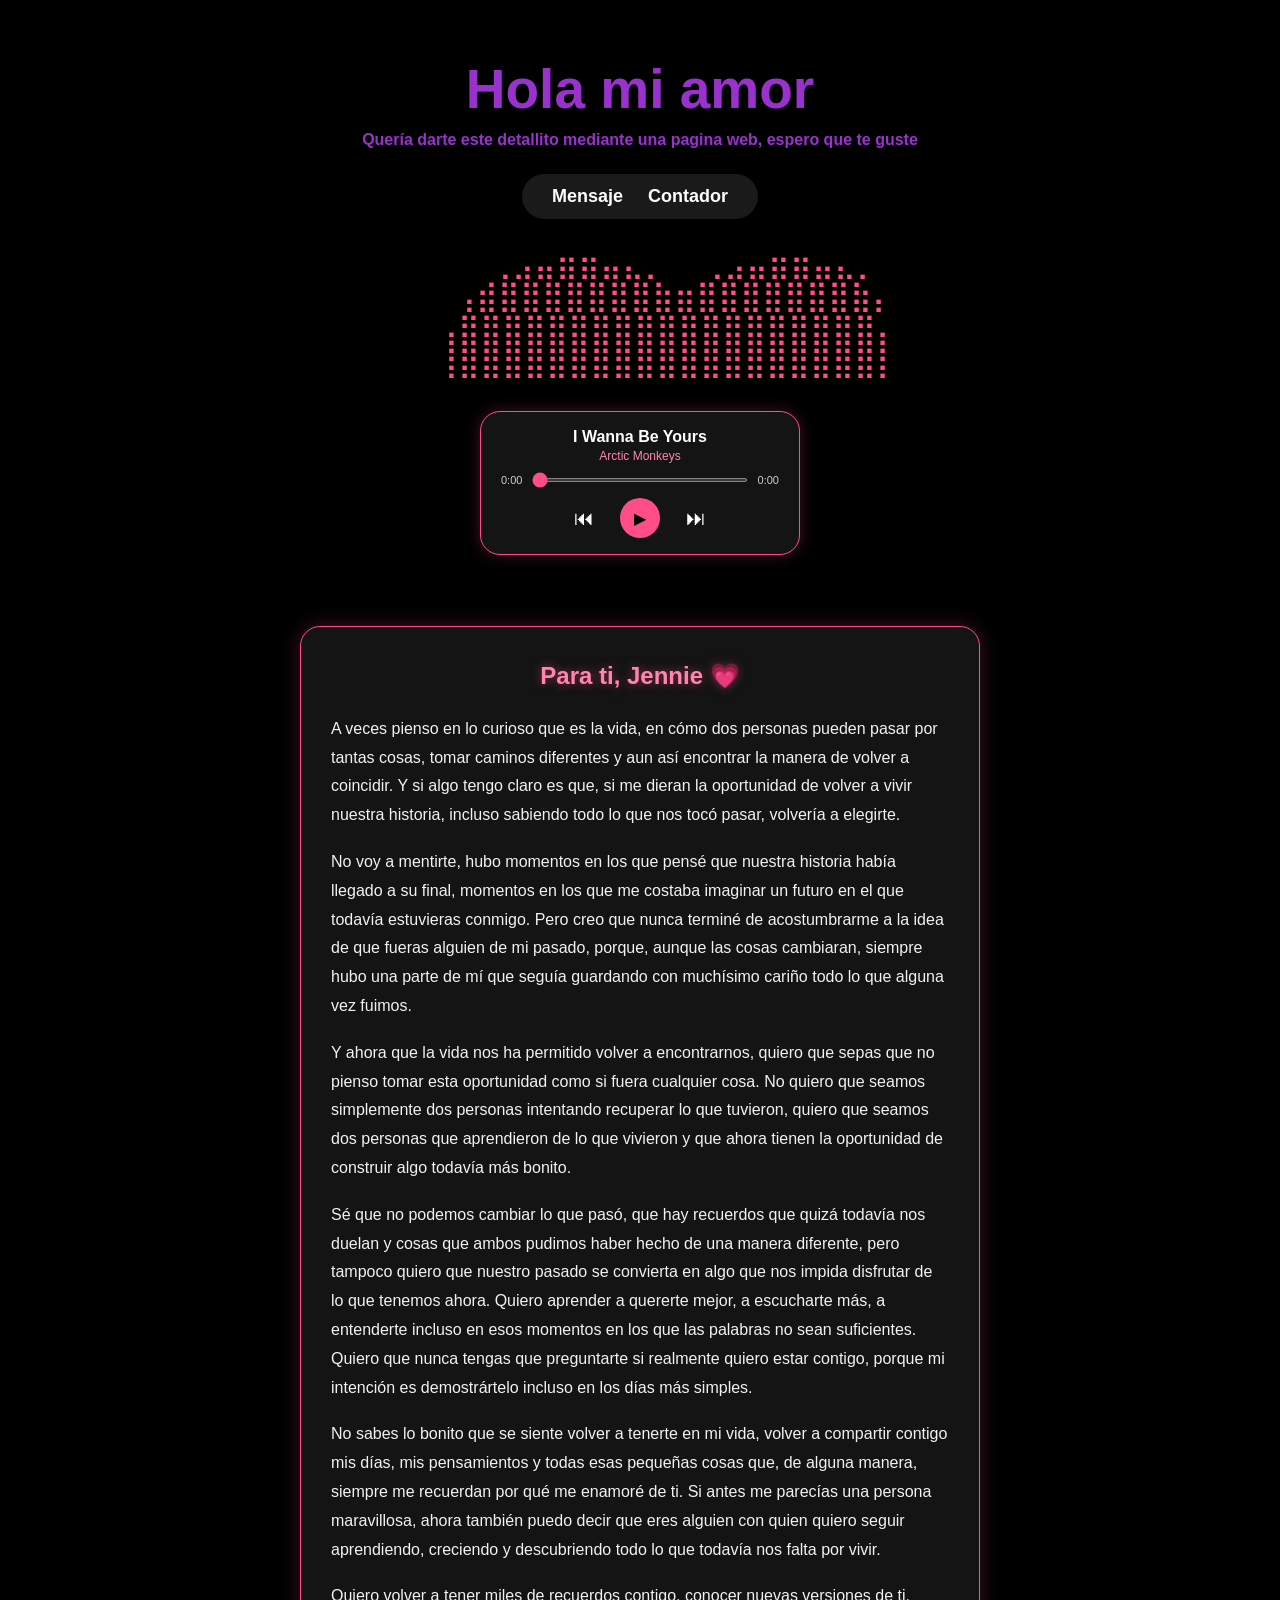
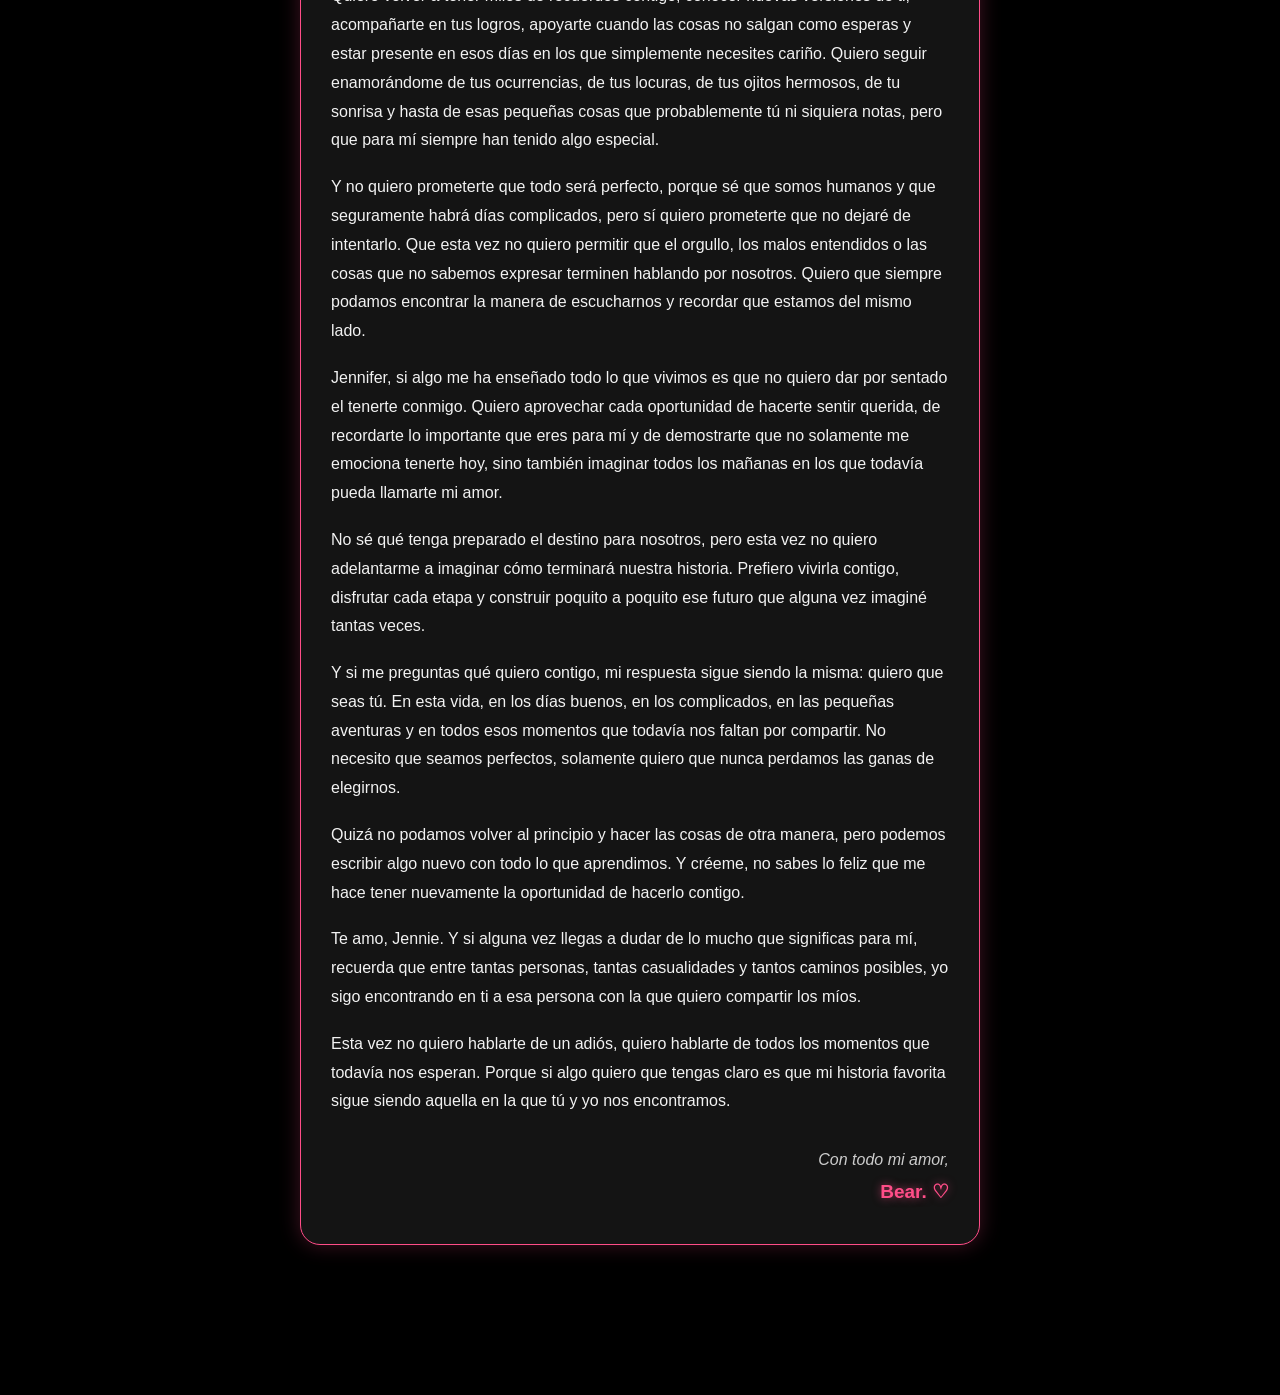
<file: index.html>
<!DOCTYPE html>
<html lang="en">
<head>
    <meta charset="UTF-8">
    <meta name="viewport" content="width=device-width, initial-scale=1.0">
    <title>For You 💗</title>
    <link rel="stylesheet" href="project_J_Style.css">
</head>
<body>
<h1>Hola mi amor </h1>
    <h2>Quería darte este detallito mediante una pagina web, espero que te guste </h2>

<nav>
    <ul>
        <li><a href="#mensaje">Mensaje</a></li>
        <li><a href="contador.html">Contador</a></li>
    </ul>
</nav>

    <pre id="corazon" class="dibujo-puntos"></pre>

<script>
  const arte = `      ⢀⣠⣤⣶⣶⣤⣄⡀  ⢀⣠⣤⣶⣶⣤⣄⡀
    ⢠⣾⣿⣿⣿⣿⣿⣿⣿⣷⣶⣿⣿⣿⣿⣿⣿⣿⣷⡄
   ⢠⣿⣿⣿⣿⣿⣿⣿⣿⣿⣿⣿⣿⣿⣿⣿⣿⣿⣿⣿⡄
   ⢸⣿⣿⣿⣿⣿⣿⣿⣿⣿⣿⣿⣿⣿⣿⣿⣿⣿⣿⣿⡇
    ⢻⣿⣿⣿⣿⣿⣿⣿⣿⣿⣿⣿⣿⣿⣿⣿⣿⣿⣿⡟
     ⠘⢿⣿⣿⣿⣿⣿⣿⣿⣿⣿⣿⣿⣿⣿⣿⣿⡿⠃
       ⠈⠻⣿⣿⣿⣿⣿⣿⣿⣿⣿⣿⣿⣿⠟⠁
          ⠈⠻⣿⣿⣿⣿⣿⣿⣿⣿⠟⠁
             ⠈⠻⣿⣿⣿⣿⠟⠁
                ⠈⠻⠟⠁`;

  const contenedor = document.getElementById("corazon");
  let indice = 0;

  function escribirPuntos() {
    if (indice < arte.length) {
      contenedor.textContent += arte.charAt(indice);
      indice++;
      // Velocidad de transcripción en milisegundos (15 es rápido y fluido)
      setTimeout(escribirPuntos, 15); 
    } else {
      // Cuando termina de escribirse, activa la clase que lo hace brillar
      contenedor.classList.add("brillar");
    }
  }

  // Inicia la animación al cargar la página
  escribirPuntos();
</script>

<div id="player-wrapper">
  <div id="reproductor" class="reproductor">
    <div class="info-cancion">
      <p id="titulo-cancion">Nuestra canción 1</p>
      <span id="artista-cancion">Artista</span>
    </div>

    <div class="barra-tiempo">
      <span id="tiempo-actual">0:00</span>
      <input type="range" id="progreso" value="0" min="0" max="100">
      <span id="tiempo-total">0:00</span>
    </div>

<div class="controles">
      <button id="btn-prev" title="Anterior">⏮</button>
      <button id="btn-play" title="Reproducir / Pausar">▶</button>
      <button id="btn-next" title="Siguiente">⏭</button>
    </div>

    <video id="audio" style="width: 0; height: 0; opacity: 0; position: absolute;"></video>
  </div>
</div>

<script src="project_J.js"></script>

<section id="mensaje" class="tarjeta-mensaje">
  <h3>Para ti, Jennie 💗</h3>

  <p>A veces pienso en lo curioso que es la vida, en cómo dos personas pueden pasar por tantas cosas, tomar caminos diferentes y aun así encontrar la manera de volver a coincidir. Y si algo tengo claro es que, si me dieran la oportunidad de volver a vivir nuestra historia, incluso sabiendo todo lo que nos tocó pasar, volvería a elegirte.</p>

  <p>No voy a mentirte, hubo momentos en los que pensé que nuestra historia había llegado a su final, momentos en los que me costaba imaginar un futuro en el que todavía estuvieras conmigo. Pero creo que nunca terminé de acostumbrarme a la idea de que fueras alguien de mi pasado, porque, aunque las cosas cambiaran, siempre hubo una parte de mí que seguía guardando con muchísimo cariño todo lo que alguna vez fuimos.</p>

  <p>Y ahora que la vida nos ha permitido volver a encontrarnos, quiero que sepas que no pienso tomar esta oportunidad como si fuera cualquier cosa. No quiero que seamos simplemente dos personas intentando recuperar lo que tuvieron, quiero que seamos dos personas que aprendieron de lo que vivieron y que ahora tienen la oportunidad de construir algo todavía más bonito.</p>

  <p>Sé que no podemos cambiar lo que pasó, que hay recuerdos que quizá todavía nos duelan y cosas que ambos pudimos haber hecho de una manera diferente, pero tampoco quiero que nuestro pasado se convierta en algo que nos impida disfrutar de lo que tenemos ahora. Quiero aprender a quererte mejor, a escucharte más, a entenderte incluso en esos momentos en los que las palabras no sean suficientes. Quiero que nunca tengas que preguntarte si realmente quiero estar contigo, porque mi intención es demostrártelo incluso en los días más simples.</p>

  <p>No sabes lo bonito que se siente volver a tenerte en mi vida, volver a compartir contigo mis días, mis pensamientos y todas esas pequeñas cosas que, de alguna manera, siempre me recuerdan por qué me enamoré de ti. Si antes me parecías una persona maravillosa, ahora también puedo decir que eres alguien con quien quiero seguir aprendiendo, creciendo y descubriendo todo lo que todavía nos falta por vivir.</p>

  <p>Quiero volver a tener miles de recuerdos contigo, conocer nuevas versiones de ti, acompañarte en tus logros, apoyarte cuando las cosas no salgan como esperas y estar presente en esos días en los que simplemente necesites cariño. Quiero seguir enamorándome de tus ocurrencias, de tus locuras, de tus ojitos hermosos, de tu sonrisa y hasta de esas pequeñas cosas que probablemente tú ni siquiera notas, pero que para mí siempre han tenido algo especial.</p>

  <p>Y no quiero prometerte que todo será perfecto, porque sé que somos humanos y que seguramente habrá días complicados, pero sí quiero prometerte que no dejaré de intentarlo. Que esta vez no quiero permitir que el orgullo, los malos entendidos o las cosas que no sabemos expresar terminen hablando por nosotros. Quiero que siempre podamos encontrar la manera de escucharnos y recordar que estamos del mismo lado.</p>

  <p>Jennifer, si algo me ha enseñado todo lo que vivimos es que no quiero dar por sentado el tenerte conmigo. Quiero aprovechar cada oportunidad de hacerte sentir querida, de recordarte lo importante que eres para mí y de demostrarte que no solamente me emociona tenerte hoy, sino también imaginar todos los mañanas en los que todavía pueda llamarte mi amor.</p>

  <p>No sé qué tenga preparado el destino para nosotros, pero esta vez no quiero adelantarme a imaginar cómo terminará nuestra historia. Prefiero vivirla contigo, disfrutar cada etapa y construir poquito a poquito ese futuro que alguna vez imaginé tantas veces.</p>

  <p>Y si me preguntas qué quiero contigo, mi respuesta sigue siendo la misma: quiero que seas tú. En esta vida, en los días buenos, en los complicados, en las pequeñas aventuras y en todos esos momentos que todavía nos faltan por compartir. No necesito que seamos perfectos, solamente quiero que nunca perdamos las ganas de elegirnos.</p>

  <p>Quizá no podamos volver al principio y hacer las cosas de otra manera, pero podemos escribir algo nuevo con todo lo que aprendimos. Y créeme, no sabes lo feliz que me hace tener nuevamente la oportunidad de hacerlo contigo.</p>

  <p>Te amo, Jennie. Y si alguna vez llegas a dudar de lo mucho que significas para mí, recuerda que entre tantas personas, tantas casualidades y tantos caminos posibles, yo sigo encontrando en ti a esa persona con la que quiero compartir los míos.</p>

  <p>Esta vez no quiero hablarte de un adiós, quiero hablarte de todos los momentos que todavía nos esperan. Porque si algo quiero que tengas claro es que mi historia favorita sigue siendo aquella en la que tú y yo nos encontramos.</p>

  <p class="firma">Con todo mi amor,<br><span>Bear. ♡</span></p>
</section>

</body>
</html>
</file>
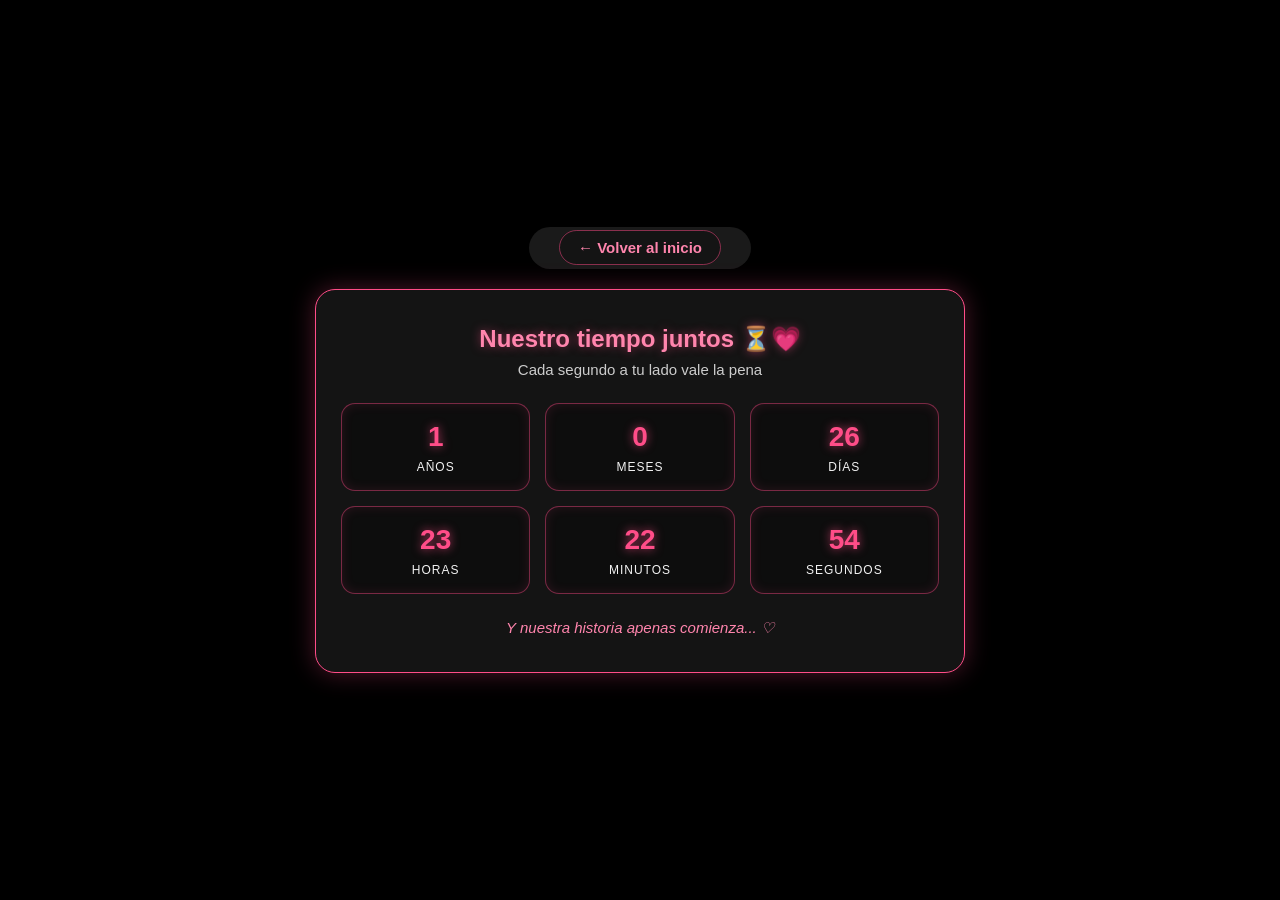
<file: contador.html>
<!DOCTYPE html>
<html lang="es">
<head>
    <meta charset="UTF-8">
    <meta name="viewport" content="width=device-width, initial-scale=1.0">
    <title>Nuestro Tiempo ⏳💗</title>
    <link rel="stylesheet" href="project_J_Style.css">
</head>
<body class="pagina-contador">

    <nav class="nav-volver">
        <a href="index.html">← Volver al inicio</a>
    </nav>

    <section class="tarjeta-contador">
        <h3>Nuestro tiempo juntos ⏳💗</h3>
        <p class="subtitulo-contador">Cada segundo a tu lado vale la pena</p>

        <div class="grid-contador">
            <div class="caja-tiempo">
                <span id="anios">0</span>
                <small>Años</small>
            </div>
            <div class="caja-tiempo">
                <span id="meses">0</span>
                <small>Meses</small>
            </div>
            <div class="caja-tiempo">
                <span id="dias">0</span>
                <small>Días</small>
            </div>
            <div class="caja-tiempo">
                <span id="horas">00</span>
                <small>Horas</small>
            </div>
            <div class="caja-tiempo">
                <span id="minutos">00</span>
                <small>Minutos</small>
            </div>
            <div class="caja-tiempo">
                <span id="segundos">00</span>
                <small>Segundos</small>
            </div>
        </div>

        <p class="pie-contador">Y nuestra historia apenas comienza... ♡</p>
    </section>

    <script>
        // Cambia esta fecha por la de ustedes: new Date(AÑO, MES - 1, DÍA, HORA, MINUTO, SEGUNDO)
        // Recuerda que los meses empiezan en 0 (Enero = 0, Febrero = 1, Marzo = 2...)
        const fechaInicio = new Date(2025, 10, 8, 0, 0, 0);

        function actualizarContador() {
            const ahora = new Date();
            if (ahora < fechaInicio) return;

            let anios = ahora.getFullYear() - fechaInicio.getFullYear();
            let meses = ahora.getMonth() - fechaInicio.getMonth();

            if (meses < 0 || (meses === 0 && ahora.getDate() < fechaInicio.getDate())) {
                anios--;
                meses += 12;
            }

            if (ahora.getDate() < fechaInicio.getDate()) {
                meses--;
                if (meses < 0) {
                    meses += 12;
                    anios--;
                }
            }

            const fechaAncla = new Date(
                fechaInicio.getFullYear() + anios,
                fechaInicio.getMonth() + meses,
                fechaInicio.getDate(),
                fechaInicio.getHours(),
                fechaInicio.getMinutes(),
                fechaInicio.getSeconds()
            );

            if (fechaAncla.getDate() !== fechaInicio.getDate()) {
                fechaAncla.setDate(0);
            }

            const diferenciaMs = ahora - fechaAncla;
            const dias = Math.floor(diferenciaMs / (1000 * 60 * 60 * 24));
            const horas = Math.floor((diferenciaMs / (1000 * 60 * 60)) % 24);
            const minutos = Math.floor((diferenciaMs / (1000 * 60)) % 60);
            const segundos = Math.floor((diferenciaMs / 1000) % 60);

            document.getElementById("anios").textContent = anios;
            document.getElementById("meses").textContent = meses;
            document.getElementById("dias").textContent = dias;
            document.getElementById("horas").textContent = horas < 10 ? "0" + horas : horas;
            document.getElementById("minutos").textContent = minutos < 10 ? "0" + minutos : minutos;
            document.getElementById("segundos").textContent = segundos < 10 ? "0" + segundos : segundos;
        }

        actualizarContador();
        setInterval(actualizarContador, 1000);
    </script>

</body>
</html>
</file>
<file: project_J_Style.css>
body {
  background-color: #000000;
  color: #ffffff;
  font-family: sans-serif;
  margin: 0;
  
  display: flex;
  flex-direction: column;
  justify-content: center;
  align-items: center;
  min-height: 100vh;
  padding: 20px;
  box-sizing: border-box;
}

h1 {
  text-align: center;
  font-size: 55px;
  color: darkorchid;
  margin-bottom: 10px;
}

h2 {
  text-align: center;
  font-size: 16px;
  color: darkorchid;
  margin-top: 0;
  margin-bottom: 25px;
}

nav {
  background-color: #1a1a1a;
  padding: 12px 30px;
  border-radius: 50px;
  margin-bottom: 30px; /* Separa el menú del corazón */
}

nav ul {
  list-style: none;
  margin: 0;
  padding: 0;
  display: flex;
  gap: 25px;
}

nav a {
  color: #ffffff;
  text-decoration: none; /* Quita el subrayado de los enlaces */
  font-size: 18px;
  font-weight: bold;
  transition: color 0.3s;
}

nav a:hover {
  color: #ff4d88;
}
.dibujo-puntos {
  color: #ff4d88;
  font-family: monospace;
  font-size: 30px;        /* <--- Aumenta este número para hacerlo más grande (ej. 28px, 32px, 36px) */
  line-height: 1.1;
  display: inline-block;
  text-align: left;
  margin: 0;
  transition: all 0.8s ease;

}

/* Clase que se activa automáticamente al terminar */
.brillar {
  color: #ff85ad; /* Un rosa un poco más luminoso en el centro */
  text-shadow: 
    0 0 10px #ff4d88,
    0 0 20px #ff4d88,
    0 0 40px #ff1a66;
  animation: latidoBrillo 2s infinite alternate;
}

/* Efecto opcional para que el brillo pulse suavemente como un latido */
@keyframes latidoBrillo {
  from {
    text-shadow: 0 0 8px #ff4d88, 0 0 15px #ff4d88;
  }
  to {
    text-shadow: 0 0 15px #ff4d88, 0 0 30px #ff1a66, 0 0 45px #ff1a66;
  }
}

/* Contenedor que reserva el espacio debajo del corazón */
#player-wrapper {
  width: 100%;
  max-width: 340px;
  min-height: 145px;
  margin-top: 30px;
  display: flex;
  justify-content: center;
  align-items: center;
}

/* Diseño base del reproductor */
.reproductor {
  width: 320px;
  background-color: #141414;
  border: 1px solid #ff4d88;
  border-radius: 20px;
  padding: 16px 20px;
  box-shadow: 0 0 15px rgba(255, 77, 136, 0.25);
  box-sizing: border-box;
  transition: all 0.3s ease;
}

/* Estado cuando bajas en la página: cuadrito flotante a la derecha */
.reproductor.flotante {
  position: fixed;
  bottom: 25px;
  right: 25px;
  width: 260px;
  padding: 12px 16px;
  background-color: rgba(20, 20, 20, 0.95);
  box-shadow: 0 0 20px rgba(255, 77, 136, 0.5);
  z-index: 1000;
}

.info-cancion {
  text-align: center;
  margin-bottom: 10px;
}

.info-cancion p {
  margin: 0;
  font-size: 16px;
  font-weight: bold;
  color: #ffffff;
  white-space: nowrap;
  overflow: hidden;
  text-overflow: ellipsis;
}

.info-cancion span {
  font-size: 12px;
  color: #ff85ad;
}

/* Barra de tiempo */
.barra-tiempo {
  display: flex;
  align-items: center;
  gap: 8px;
  font-size: 11px;
  color: #cccccc;
  margin-bottom: 12px;
}

#progreso {
  flex: 1;
  accent-color: #ff4d88; /* Pinta la barra y el círculo de rosa */
  cursor: pointer;
  height: 4px;
}

/* Botones de control */
.controles {
  display: flex;
  justify-content: center;
  align-items: center;
  gap: 20px;
}

.controles button {
  background: none;
  border: none;
  color: #ffffff;
  font-size: 20px;
  cursor: pointer;
  transition: transform 0.2s, color 0.2s;
}

.controles button:hover {
  color: #ff4d88;
  transform: scale(1.15);
}

#btn-play {
  background-color: #ff4d88;
  color: #000000;
  width: 40px;
  height: 40px;
  border-radius: 50%;
  font-size: 16px;
  display: flex;
  justify-content: center;
  align-items: center;
}

#btn-play:hover {
  background-color: #ff85ad;
  color: #000000;
}

/* Desplazamiento suave al hacer clic en el menú */
html {
  scroll-behavior: smooth;
}

/* Tarjeta del mensaje */
.tarjeta-mensaje {
  width: 90%;
  max-width: 680px;
  margin: 70px auto 130px auto;
  padding: 35px 30px;
  background-color: #141414;
  border: 1px solid #ff4d88;
  border-radius: 20px;
  box-shadow: 0 0 20px rgba(255, 77, 136, 0.25);
  box-sizing: border-box;
  text-align: left;
}

.tarjeta-mensaje h3 {
  text-align: center;
  color: #ff85ad;
  font-size: 24px;
  margin-top: 0;
  margin-bottom: 25px;
  text-shadow: 0 0 10px rgba(255, 77, 136, 0.5);
}

.tarjeta-mensaje p {
  color: #f2f2f2;
  font-size: 16px;
  line-height: 1.8;
  margin-bottom: 18px;
}

.tarjeta-mensaje .firma {
  text-align: right;
  margin-top: 30px;
  margin-bottom: 0;
  color: #cccccc;
  font-style: italic;
}

.tarjeta-mensaje .firma span {
  color: #ff4d88;
  font-weight: bold;
  font-size: 19px;
  font-style: normal;
  text-shadow: 0 0 8px rgba(255, 77, 136, 0.6);
}

/* Ajuste para pantallas de celular */
@media (max-width: 600px) {
  .tarjeta-mensaje {
    padding: 25px 20px;
    margin-bottom: 150px;
  }

  .tarjeta-mensaje p {
    font-size: 15px;
    line-height: 1.7;
  }
}

/* Vista exclusiva de la página del contador */
body.pagina-contador {
  min-height: 100vh;
  margin: 0;
  display: flex;
  flex-direction: column;
  justify-content: center;
  align-items: center;
  padding: 20px;
  box-sizing: border-box;
}

.nav-volver {
  margin-bottom: 20px;
}

.nav-volver a {
  color: #ff85ad;
  text-decoration: none;
  font-size: 15px;
  padding: 8px 18px;
  border: 1px solid rgba(255, 77, 136, 0.5);
  border-radius: 20px;
  background-color: #141414;
  transition: all 0.3s ease;
}

.nav-volver a:hover {
  background-color: #ff4d88;
  color: #ffffff;
  box-shadow: 0 0 12px rgba(255, 77, 136, 0.7);
}

/* Tarjeta del contador */
.tarjeta-contador {
  width: 100%;
  max-width: 650px;
  padding: 35px 25px;
  background-color: #141414;
  border: 1px solid #ff4d88;
  border-radius: 20px;
  box-shadow: 0 0 25px rgba(255, 77, 136, 0.3);
  box-sizing: border-box;
  text-align: center;
}

.tarjeta-contador h3 {
  color: #ff85ad;
  font-size: 24px;
  margin: 0 0 8px 0;
  text-shadow: 0 0 10px rgba(255, 77, 136, 0.5);
}

.subtitulo-contador {
  color: #cccccc;
  font-size: 15px;
  margin: 0 0 25px 0;
}

.grid-contador {
  display: grid;
  grid-template-columns: repeat(3, 1fr);
  gap: 15px;
  margin-bottom: 25px;
}

.caja-tiempo {
  background-color: #0d0d0d;
  border: 1px solid rgba(255, 77, 136, 0.45);
  border-radius: 14px;
  padding: 16px 10px;
  box-shadow: inset 0 0 12px rgba(255, 77, 136, 0.12);
  display: flex;
  flex-direction: column;
  align-items: center;
  justify-content: center;
}

.caja-tiempo span {
  font-size: 28px;
  font-weight: bold;
  color: #ff4d88;
  text-shadow: 0 0 10px rgba(255, 77, 136, 0.7);
  line-height: 1.2;
}

.caja-tiempo small {
  margin-top: 6px;
  font-size: 12px;
  text-transform: uppercase;
  letter-spacing: 1px;
  color: #f2f2f2;
}

.pie-contador {
  color: #ff85ad;
  font-style: italic;
  font-size: 15px;
  margin: 0;
}

@media (max-width: 480px) {
  .grid-contador {
    grid-template-columns: repeat(2, 1fr);
    gap: 12px;
  }

  .caja-tiempo span {
    font-size: 24px;
  }
}
</file>
